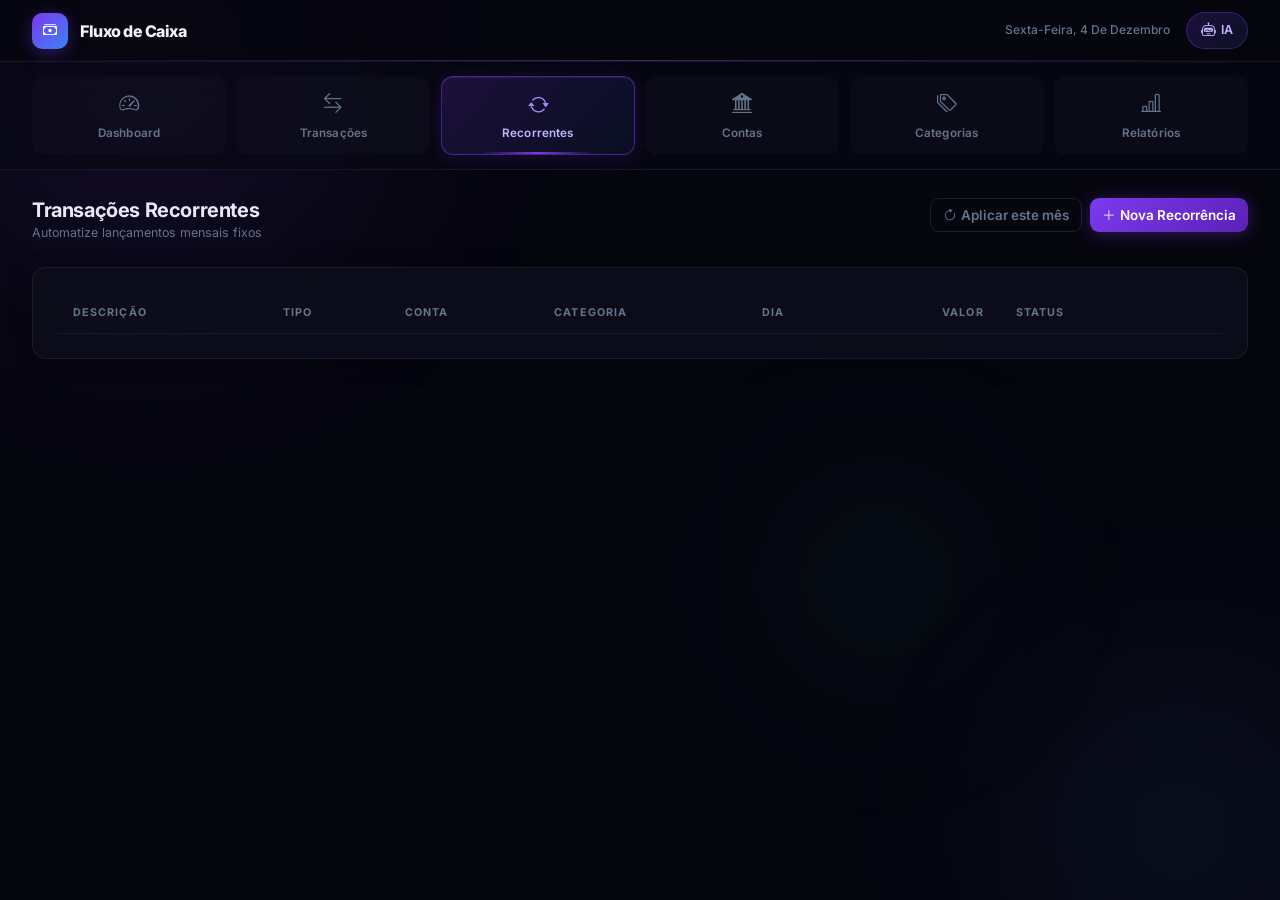
<file: recurring.html>
<!DOCTYPE html>
<html lang="pt-BR">
<head>
  <meta charset="UTF-8">
  <meta name="viewport" content="width=device-width, initial-scale=1.0">
  <title>Recorrentes — Fluxo de Caixa</title>
  <link href="https://cdn.jsdelivr.net/npm/bootstrap@5.3.3/dist/css/bootstrap.min.css" rel="stylesheet">
  <link href="https://cdn.jsdelivr.net/npm/bootstrap-icons@1.11.3/font/bootstrap-icons.css" rel="stylesheet">
  <link href="https://fonts.googleapis.com/css2?family=Inter:wght@400;500;600;700;800&display=swap" rel="stylesheet">
  <link href="/static/css/style.css" rel="stylesheet">
</head>
<body>

<div class="bg-mesh" aria-hidden="true">
  <div class="orb orb-1"></div>
  <div class="orb orb-2"></div>
  <div class="orb orb-3"></div>
</div>

<header class="app-header">
  <a href="/index.html" class="header-brand">
    <div class="brand-icon"><i class="bi bi-cash-stack"></i></div>
    <span>Fluxo de Caixa</span>
  </a>
  <div class="header-right">
    <span id="headerDate" class="header-date"></span>
    <button class="ai-btn" onclick="toggleChat()" title="Assistente IA">
      <i class="bi bi-robot"></i><span>IA</span>
    </button>
  </div>
</header>

<nav class="nav-strip">
  <a href="/index.html" class="nav-card"><i class="bi bi-speedometer2"></i><span>Dashboard</span></a>
  <a href="/transactions.html" class="nav-card"><i class="bi bi-arrow-left-right"></i><span>Transações</span></a>
  <a href="/recurring.html" class="nav-card"><i class="bi bi-arrow-repeat"></i><span>Recorrentes</span></a>
  <a href="/accounts.html" class="nav-card"><i class="bi bi-bank2"></i><span>Contas</span></a>
  <a href="/categories.html" class="nav-card"><i class="bi bi-tags"></i><span>Categorias</span></a>
  <a href="/reports.html" class="nav-card"><i class="bi bi-bar-chart-line"></i><span>Relatórios</span></a>
</nav>

<main class="page-content">

<div class="section-header mb-4">
  <div>
    <h5 class="mb-0 fw-bold" style="letter-spacing:-.02em">Transações Recorrentes</h5>
    <div class="text-muted" style="font-size:.78rem;margin-top:2px">Automatize lançamentos mensais fixos</div>
  </div>
  <div class="d-flex gap-2">
    <button class="btn btn-outline-secondary" onclick="applyRecurring()">
      <i class="bi bi-arrow-clockwise me-1"></i>Aplicar este mês
    </button>
    <button class="btn btn-primary" data-bs-toggle="modal" data-bs-target="#modalRec">
      <i class="bi bi-plus-lg me-1"></i>Nova Recorrência
    </button>
  </div>
</div>

<div class="card p-4">
  <div class="table-responsive">
    <table class="table table-hover align-middle">
      <thead><tr>
        <th>Descrição</th><th>Tipo</th><th>Conta</th><th>Categoria</th><th>Dia</th><th class="text-end">Valor</th><th>Status</th><th></th>
      </tr></thead>
      <tbody id="recBody"></tbody>
    </table>
  </div>
</div>

<div class="modal fade" id="modalRec" tabindex="-1">
  <div class="modal-dialog modal-dialog-centered modal-dialog-scrollable">
    <div class="modal-content">
      <div class="modal-header">
        <h5 class="modal-title">Nova Recorrência</h5>
        <button type="button" class="btn-close" data-bs-dismiss="modal"></button>
      </div>
      <div class="modal-body">
        <form id="formRec">
          <div class="mb-3">
            <label class="form-label">Tipo *</label>
            <select name="type" class="form-select" required>
              <option value="income">Receita</option>
              <option value="expense">Despesa</option>
            </select>
          </div>
          <div class="mb-3">
            <label class="form-label">Conta *</label>
            <select name="account_id" id="recAccount" class="form-select" required></select>
          </div>
          <div class="mb-3">
            <label class="form-label">Categoria</label>
            <select name="category_id" id="recCategory" class="form-select">
              <option value="">Sem categoria</option>
            </select>
          </div>
          <div class="mb-3">
            <label class="form-label">Descrição *</label>
            <input type="text" name="description" class="form-control" required maxlength="255" placeholder="Ex: Aluguel, Netflix...">
          </div>
          <div class="row">
            <div class="col-6 mb-3">
              <label class="form-label">Valor (R$) *</label>
              <input type="number" name="amount" class="form-control" step="0.01" min="0.01" required>
            </div>
            <div class="col-6 mb-3">
              <label class="form-label">Dia do mês *</label>
              <input type="number" name="day_of_month" class="form-control" min="1" max="31" required placeholder="1–31">
            </div>
          </div>
        </form>
      </div>
      <div class="modal-footer">
        <button type="button" class="btn btn-secondary" data-bs-dismiss="modal">Cancelar</button>
        <button type="button" class="btn btn-primary" onclick="saveRec()">Salvar</button>
      </div>
    </div>
  </div>
</div>

</main>

<div class="chat-panel" id="chatPanel">
  <div class="chat-header">
    <div class="ai-avatar"><i class="bi bi-robot"></i></div>
    <div class="chat-header-info">
      <strong>Assistente Financeiro</strong>
      <small><span class="online-dot"></span>Groq AI · Dados em tempo real</small>
    </div>
    <button onclick="toggleChat()" style="background:none;border:none;color:var(--text-muted);font-size:.9rem;cursor:pointer;padding:.25rem .4rem;line-height:1;border-radius:6px;transition:color .15s" onmouseenter="this.style.color='var(--text)'" onmouseleave="this.style.color='var(--text-muted)'">
      <i class="bi bi-x-lg"></i>
    </button>
  </div>
  <div class="chat-messages" id="chatMessages">
    <div class="msg bot">
      <div class="msg-bubble">Olá! Sou seu assistente financeiro com acesso aos seus dados reais. Como posso ajudar? 💡</div>
    </div>
  </div>
  <div class="chat-input-row">
    <textarea class="chat-input" id="chatInput" rows="1" placeholder="Pergunte sobre suas finanças..." onkeydown="handleChatKey(event)"></textarea>
    <button class="chat-send" id="chatSend" onclick="sendChatMessage()"><i class="bi bi-send-fill"></i></button>
  </div>
</div>

<script src="https://cdn.jsdelivr.net/npm/bootstrap@5.3.3/dist/js/bootstrap.bundle.min.js"></script>
<script src="/config.js"></script>
<script src="/app.js"></script>
<script>
const fmt = v => "R$ " + v.toLocaleString("pt-BR", {minimumFractionDigits:2});

async function loadOptions() {
  const [accounts, categories] = await Promise.all([
    fetch(api("/api/accounts/")).then(r=>r.json()),
    fetch(api("/api/categories/")).then(r=>r.json()),
  ]);
  accounts.forEach(a   => document.getElementById("recAccount").appendChild(new Option(a.name, a.id)));
  categories.forEach(c => document.getElementById("recCategory").appendChild(new Option(c.name, c.id)));
}

async function loadRecurring() {
  const recs = await fetch(api("/api/recurring/")).then(r=>r.json());
  const tbody = document.getElementById("recBody");
  tbody.innerHTML = recs.length ? recs.map(r => `
    <tr>
      <td style="font-size:.875rem">${r.description}</td>
      <td>
        <span class="badge rounded-pill ${r.type==='income'?'badge-income':'badge-expense'}" style="font-size:.7rem;padding:.35em .7em">
          ${r.type==='income'?'Receita':'Despesa'}
        </span>
      </td>
      <td class="text-muted" style="font-size:.8rem">${r.account_name}</td>
      <td style="font-size:.8rem">${r.category_name || '<span class="text-muted">—</span>'}</td>
      <td class="text-muted" style="font-size:.8rem">Dia ${r.day_of_month}</td>
      <td class="text-end fw-semibold ${r.type==='income'?'amount-income':'amount-expense'}" style="white-space:nowrap">${fmt(r.amount)}</td>
      <td>
        <span class="badge rounded-pill ${r.active?'badge-active':'badge-inactive'}" style="font-size:.7rem;padding:.35em .7em">
          ${r.active?'Ativo':'Inativo'}
        </span>
      </td>
      <td>
        <div class="d-flex gap-1">
          <button class="btn btn-sm btn-outline-secondary p-1" style="width:28px;height:28px;line-height:1" title="${r.active?'Pausar':'Ativar'}" onclick="toggleRec(${r.id})">
            <i class="bi ${r.active?'bi-pause-fill':'bi-play-fill'}" style="font-size:.75rem"></i>
          </button>
          <button class="btn btn-sm btn-outline-danger p-1" style="width:28px;height:28px;line-height:1" onclick="deleteRec(${r.id})">
            <i class="bi bi-trash" style="font-size:.75rem"></i>
          </button>
        </div>
      </td>
    </tr>`).join("")
    : `<tr><td colspan="8">
        <div class="text-center py-5">
          <i class="bi bi-arrow-repeat" style="font-size:2.4rem;color:var(--text-muted);opacity:.35;display:block;margin-bottom:.7rem"></i>
          <div style="font-size:.875rem;color:var(--text-muted)">Nenhuma recorrência cadastrada</div>
          <div style="font-size:.76rem;color:var(--text-muted);opacity:.7;margin-top:.2rem">Adicione lançamentos fixos mensais para automatizar seu controle</div>
        </div>
      </td></tr>`;
  staggerRows(tbody);
}

async function saveRec() {
  const form = document.getElementById("formRec");
  const data = Object.fromEntries(new FormData(form));
  if(!data.category_id) delete data.category_id;
  data.amount = parseFloat(data.amount);
  data.day_of_month = parseInt(data.day_of_month);
  const res = await fetch(api("/api/recurring/"), {
    method:"POST", headers:{"Content-Type":"application/json"}, body:JSON.stringify(data)
  });
  if(res.ok) {
    bootstrap.Modal.getInstance(document.getElementById("modalRec")).hide();
    document.getElementById("formRec").reset();
    showToast("Recorrência criada!", "success");
    loadRecurring();
  } else {
    const err = await res.json();
    showToast("Erro: " + (err.detail || JSON.stringify(err)), "error");
  }
}

async function toggleRec(id) {
  await fetch(api(`/api/recurring/${id}/toggle`), {method:"PATCH"});
  loadRecurring();
}

async function deleteRec(id) {
  if(!await showConfirm("Excluir esta recorrência?", "Excluir")) return;
  await fetch(api(`/api/recurring/${id}`), {method:"DELETE"});
  showToast("Recorrência excluída", "success");
  loadRecurring();
}

async function applyRecurring() {
  const today = new Date();
  const res  = await fetch(api(`/api/recurring/apply?year=${today.getFullYear()}&month=${today.getMonth()+1}`), {method:"POST"});
  const data = await res.json();
  showToast(data.created + " transação(ões) gerada(s) com sucesso!", data.created > 0 ? "success" : "info");
  loadRecurring();
}

loadOptions().then(loadRecurring);
</script>
</body>
</html>
</file>
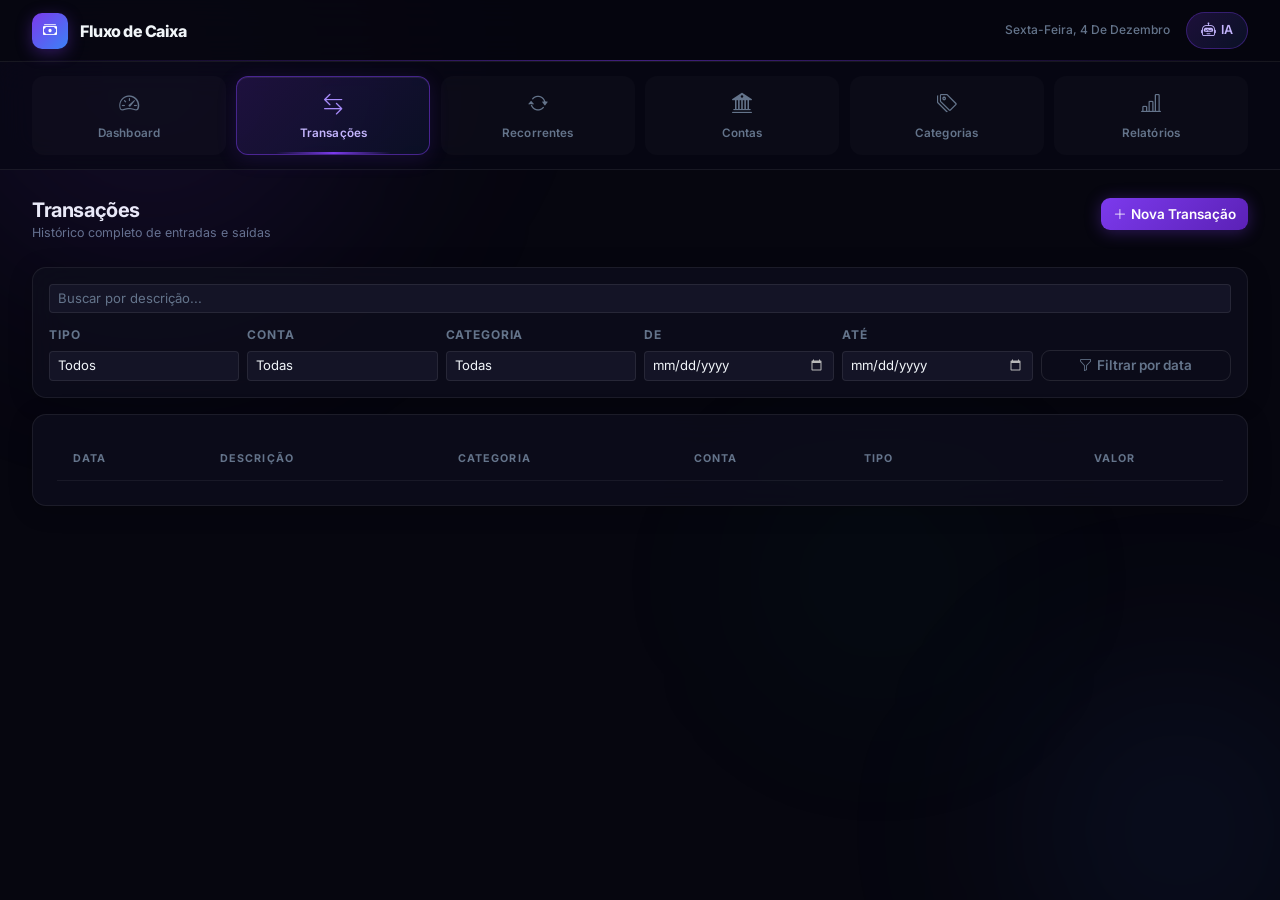
<file: transactions.html>
<!DOCTYPE html>
<html lang="pt-BR">
<head>
  <meta charset="UTF-8">
  <meta name="viewport" content="width=device-width, initial-scale=1.0">
  <title>Transações — Fluxo de Caixa</title>
  <link href="https://cdn.jsdelivr.net/npm/bootstrap@5.3.3/dist/css/bootstrap.min.css" rel="stylesheet">
  <link href="https://cdn.jsdelivr.net/npm/bootstrap-icons@1.11.3/font/bootstrap-icons.css" rel="stylesheet">
  <link href="https://fonts.googleapis.com/css2?family=Inter:wght@400;500;600;700;800&display=swap" rel="stylesheet">
  <link href="/static/css/style.css" rel="stylesheet">
</head>
<body>

<div class="bg-mesh" aria-hidden="true">
  <div class="orb orb-1"></div>
  <div class="orb orb-2"></div>
  <div class="orb orb-3"></div>
</div>

<header class="app-header">
  <a href="/index.html" class="header-brand">
    <div class="brand-icon"><i class="bi bi-cash-stack"></i></div>
    <span>Fluxo de Caixa</span>
  </a>
  <div class="header-right">
    <span id="headerDate" class="header-date"></span>
    <button class="ai-btn" onclick="toggleChat()" title="Assistente IA">
      <i class="bi bi-robot"></i><span>IA</span>
    </button>
  </div>
</header>

<nav class="nav-strip">
  <a href="/index.html" class="nav-card"><i class="bi bi-speedometer2"></i><span>Dashboard</span></a>
  <a href="/transactions.html" class="nav-card"><i class="bi bi-arrow-left-right"></i><span>Transações</span></a>
  <a href="/recurring.html" class="nav-card"><i class="bi bi-arrow-repeat"></i><span>Recorrentes</span></a>
  <a href="/accounts.html" class="nav-card"><i class="bi bi-bank2"></i><span>Contas</span></a>
  <a href="/categories.html" class="nav-card"><i class="bi bi-tags"></i><span>Categorias</span></a>
  <a href="/reports.html" class="nav-card"><i class="bi bi-bar-chart-line"></i><span>Relatórios</span></a>
</nav>

<main class="page-content">

<div class="section-header mb-4">
  <div>
    <h5 class="mb-0 fw-bold" style="letter-spacing:-.02em">Transações</h5>
    <div class="text-muted" style="font-size:.78rem;margin-top:2px">Histórico completo de entradas e saídas</div>
  </div>
  <button class="btn btn-primary" onclick="openNewTx()">
    <i class="bi bi-plus-lg me-1"></i>Nova Transação
  </button>
</div>

<div class="card p-3 mb-3">
  <div class="row g-2 mb-2">
    <div class="col-12">
      <input type="text" id="fSearch" class="form-control form-control-sm"
        placeholder="Buscar por descrição..." oninput="applyFilters()">
    </div>
  </div>
  <div class="row g-2 align-items-end">
    <div class="col-md-2">
      <label class="form-label">Tipo</label>
      <select id="fType" class="form-select form-select-sm" onchange="applyFilters()">
        <option value="">Todos</option>
        <option value="income">Receita</option>
        <option value="expense">Despesa</option>
      </select>
    </div>
    <div class="col-md-2">
      <label class="form-label">Conta</label>
      <select id="fAccount" class="form-select form-select-sm" onchange="applyFilters()">
        <option value="">Todas</option>
      </select>
    </div>
    <div class="col-md-2">
      <label class="form-label">Categoria</label>
      <select id="fCategory" class="form-select form-select-sm" onchange="applyFilters()">
        <option value="">Todas</option>
      </select>
    </div>
    <div class="col-md-2">
      <label class="form-label">De</label>
      <input type="date" id="fStart" class="form-control form-control-sm">
    </div>
    <div class="col-md-2">
      <label class="form-label">Até</label>
      <input type="date" id="fEnd" class="form-control form-control-sm">
    </div>
    <div class="col-md-2">
      <button class="btn btn-outline-secondary btn-sm w-100" onclick="loadTransactions()">
        <i class="bi bi-funnel me-1"></i>Filtrar por data
      </button>
    </div>
  </div>
</div>

<div class="card p-4">
  <div id="txSummary" style="display:none;border-bottom:1px solid var(--border);margin-bottom:1rem;padding-bottom:.85rem">
    <div class="d-flex flex-wrap gap-3" style="font-size:.82rem">
      <span id="txCount" class="text-muted"></span>
      <span class="ms-auto">Receitas: <strong class="amount-income" id="txTotalIncome"></strong></span>
      <span>Despesas: <strong class="amount-expense" id="txTotalExpense"></strong></span>
      <span>Saldo: <strong id="txBalance"></strong></span>
    </div>
  </div>
  <div class="table-responsive">
    <table class="table table-hover align-middle">
      <thead><tr>
        <th>Data</th><th>Descrição</th><th>Categoria</th><th>Conta</th><th>Tipo</th><th class="text-end">Valor</th><th></th>
      </tr></thead>
      <tbody id="txBody"></tbody>
    </table>
  </div>
  <div id="txPagination" style="display:none;border-top:1px solid var(--border);padding-top:.85rem;margin-top:.25rem">
    <div class="d-flex align-items-center justify-content-between" style="font-size:.82rem">
      <span id="pageInfo" class="text-muted"></span>
      <div class="d-flex gap-1">
        <button class="btn btn-sm btn-outline-secondary" id="btnPrev" onclick="changePage(-1)">
          <i class="bi bi-chevron-left"></i> Anterior
        </button>
        <button class="btn btn-sm btn-outline-secondary" id="btnNext" onclick="changePage(1)">
          Próximo <i class="bi bi-chevron-right"></i>
        </button>
      </div>
    </div>
  </div>
</div>

<div class="modal fade" id="modalTx" tabindex="-1">
  <div class="modal-dialog modal-dialog-centered modal-dialog-scrollable">
    <div class="modal-content">
      <div class="modal-header">
        <h5 class="modal-title" id="modalTxTitle">Nova Transação</h5>
        <button type="button" class="btn-close" data-bs-dismiss="modal"></button>
      </div>
      <div class="modal-body">
        <form id="formTx">
          <input type="hidden" id="editingTxId">
          <div class="mb-3">
            <label class="form-label">Tipo *</label>
            <select name="type" class="form-select" required>
              <option value="income">Receita</option>
              <option value="expense">Despesa</option>
            </select>
          </div>
          <div class="mb-3">
            <label class="form-label">Conta *</label>
            <select name="account_id" id="modalAccount" class="form-select" required></select>
          </div>
          <div class="mb-3">
            <label class="form-label">Categoria</label>
            <select name="category_id" id="modalCategory" class="form-select">
              <option value="">Sem categoria</option>
            </select>
          </div>
          <div class="mb-3">
            <label class="form-label">Descrição *</label>
            <input type="text" name="description" class="form-control" required maxlength="255" placeholder="Ex: Mercado, Salário...">
          </div>
          <div class="row">
            <div class="col-6 mb-3">
              <label class="form-label">Valor (R$) *</label>
              <input type="number" name="amount" class="form-control" step="0.01" min="0.01" required placeholder="0,00">
            </div>
            <div class="col-6 mb-3">
              <label class="form-label">Data *</label>
              <input type="date" name="date" class="form-control" required>
            </div>
          </div>
        </form>
      </div>
      <div class="modal-footer">
        <button type="button" class="btn btn-secondary" data-bs-dismiss="modal">Cancelar</button>
        <button type="button" class="btn btn-primary" onclick="saveTx()">Salvar</button>
      </div>
    </div>
  </div>
</div>

</main>

<div class="chat-panel" id="chatPanel">
  <div class="chat-header">
    <div class="ai-avatar"><i class="bi bi-robot"></i></div>
    <div class="chat-header-info">
      <strong>Assistente Financeiro</strong>
      <small><span class="online-dot"></span>Groq AI · Dados em tempo real</small>
    </div>
    <button onclick="toggleChat()" style="background:none;border:none;color:var(--text-muted);font-size:.9rem;cursor:pointer;padding:.25rem .4rem;line-height:1;border-radius:6px;transition:color .15s" onmouseenter="this.style.color='var(--text)'" onmouseleave="this.style.color='var(--text-muted)'">
      <i class="bi bi-x-lg"></i>
    </button>
  </div>
  <div class="chat-messages" id="chatMessages">
    <div class="msg bot">
      <div class="msg-bubble">Olá! Sou seu assistente financeiro com acesso aos seus dados reais. Como posso ajudar? 💡</div>
    </div>
  </div>
  <div class="chat-input-row">
    <textarea class="chat-input" id="chatInput" rows="1" placeholder="Pergunte sobre suas finanças..." onkeydown="handleChatKey(event)"></textarea>
    <button class="chat-send" id="chatSend" onclick="sendChatMessage()"><i class="bi bi-send-fill"></i></button>
  </div>
</div>

<script src="https://cdn.jsdelivr.net/npm/bootstrap@5.3.3/dist/js/bootstrap.bundle.min.js"></script>
<script src="/config.js"></script>
<script src="/app.js"></script>
<script>
const fmt = v => "R$ " + v.toLocaleString("pt-BR", {minimumFractionDigits:2});
let allTxs      = [];
let filteredTxs = [];
let currentPage = 1;
const PAGE_SIZE = 50;

async function loadOptions() {
  const [accounts, categories] = await Promise.all([
    fetch(api("/api/accounts/")).then(r=>r.json()),
    fetch(api("/api/categories/")).then(r=>r.json()),
  ]);
  ["fAccount","modalAccount"].forEach(id => {
    const el = document.getElementById(id);
    if(!el) return;
    accounts.forEach(a => { if(!el.querySelector(`option[value='${a.id}']`)) el.appendChild(new Option(a.name, a.id)); });
  });
  ["fCategory","modalCategory"].forEach(id => {
    const el = document.getElementById(id);
    if(!el) return;
    categories.forEach(c => { if(!el.querySelector(`option[value='${c.id}']`)) el.appendChild(new Option(c.name, c.id)); });
  });
}

function showSkeleton() {
  document.getElementById("txSummary").style.display = "none";
  document.getElementById("txPagination").style.display = "none";
  document.getElementById("txBody").innerHTML = Array(6).fill(0).map((_, i) => `
    <tr style="opacity:${1 - i*0.13}">
      <td><div class="skeleton" style="height:12px;border-radius:4px;width:68px"></div></td>
      <td><div class="skeleton" style="height:12px;border-radius:4px"></div></td>
      <td><div class="skeleton" style="height:12px;border-radius:4px;width:82px"></div></td>
      <td><div class="skeleton" style="height:12px;border-radius:4px;width:88px"></div></td>
      <td><div class="skeleton" style="height:18px;border-radius:20px;width:58px"></div></td>
      <td class="text-end"><div class="skeleton" style="height:12px;border-radius:4px;width:76px;margin-left:auto"></div></td>
      <td><div class="skeleton" style="height:28px;width:60px;border-radius:6px"></div></td>
    </tr>`).join("");
}

async function loadTransactions() {
  showSkeleton();
  const p = new URLSearchParams();
  const start = document.getElementById("fStart").value;
  const end   = document.getElementById("fEnd").value;
  if(start) p.set("start_date", start);
  if(end)   p.set("end_date", end);
  allTxs = await fetch(api(`/api/transactions/?${p}`)).then(r=>r.json());
  currentPage = 1;
  applyFilters();
}

function applyFilters() {
  const search   = document.getElementById("fSearch").value.toLowerCase().trim();
  const type     = document.getElementById("fType").value;
  const account  = document.getElementById("fAccount").value;
  const category = document.getElementById("fCategory").value;

  filteredTxs = allTxs.filter(tx => {
    if(search   && !tx.description.toLowerCase().includes(search)) return false;
    if(type     && tx.type !== type) return false;
    if(account  && String(tx.account_id) !== account) return false;
    if(category && String(tx.category_id) !== category) return false;
    return true;
  });
  currentPage = 1;
  renderTable();
}

function renderTable() {
  const tbody     = document.getElementById("txBody");
  const total     = filteredTxs.length;
  const start     = (currentPage - 1) * PAGE_SIZE;
  const page      = filteredTxs.slice(start, start + PAGE_SIZE);
  const totalPages = Math.max(1, Math.ceil(total / PAGE_SIZE));

  const income  = filteredTxs.filter(t=>t.type==='income').reduce((s,t)=>s+t.amount, 0);
  const expense = filteredTxs.filter(t=>t.type==='expense').reduce((s,t)=>s+t.amount, 0);
  const balance = income - expense;

  const summaryEl = document.getElementById("txSummary");
  if(total > 0) {
    document.getElementById("txCount").textContent = total + " transação(ões)";
    document.getElementById("txTotalIncome").textContent  = fmt(income);
    document.getElementById("txTotalExpense").textContent = fmt(expense);
    const balEl = document.getElementById("txBalance");
    balEl.textContent = fmt(Math.abs(balance));
    balEl.className = balance >= 0 ? "amount-income" : "amount-expense";
    summaryEl.style.display = "block";
  } else {
    summaryEl.style.display = "none";
  }

  tbody.innerHTML = page.length ? page.map(tx => `
    <tr>
      <td class="text-muted" style="font-size:.78rem;white-space:nowrap">${tx.date}</td>
      <td style="font-size:.875rem">${tx.description}</td>
      <td style="font-size:.8rem">
        ${tx.category_name
          ? `<span class="category-dot" style="background:${tx.category_color}"></span>${tx.category_name}`
          : '<span class="text-muted">—</span>'}
      </td>
      <td class="text-muted" style="font-size:.8rem">${tx.account_name}</td>
      <td>
        <span class="badge rounded-pill ${tx.type==='income'?'badge-income':'badge-expense'}" style="font-size:.7rem;padding:.35em .7em">
          ${tx.type==='income'?'Receita':'Despesa'}
        </span>
      </td>
      <td class="text-end fw-semibold ${tx.type==='income'?'amount-income':'amount-expense'}" style="white-space:nowrap">
        ${tx.type==='income'?'+':'−'} ${fmt(tx.amount)}
      </td>
      <td>
        <div class="d-flex gap-1">
          <button class="btn btn-sm btn-outline-secondary p-1" style="width:28px;height:28px;line-height:1" title="Editar" onclick="openEditTx(${tx.id})">
            <i class="bi bi-pencil" style="font-size:.72rem"></i>
          </button>
          <button class="btn btn-sm btn-outline-danger p-1" style="width:28px;height:28px;line-height:1" onclick="deleteTx(${tx.id})">
            <i class="bi bi-trash" style="font-size:.72rem"></i>
          </button>
        </div>
      </td>
    </tr>`).join("")
    : `<tr><td colspan="7">
        <div class="text-center py-5">
          <i class="bi bi-inbox" style="font-size:2.4rem;color:var(--text-muted);opacity:.35;display:block;margin-bottom:.7rem"></i>
          <div style="font-size:.875rem;color:var(--text-muted)">Nenhuma transação encontrada</div>
          <div style="font-size:.76rem;color:var(--text-muted);opacity:.7;margin-top:.2rem">Tente ajustar os filtros ou adicione uma nova transação</div>
        </div>
      </td></tr>`;

  staggerRows(tbody);

  const pagEl = document.getElementById("txPagination");
  if(total > PAGE_SIZE) {
    pagEl.style.display = "block";
    document.getElementById("pageInfo").textContent = "Página " + currentPage + " de " + totalPages + " (" + total + " itens)";
    document.getElementById("btnPrev").disabled = currentPage <= 1;
    document.getElementById("btnNext").disabled = currentPage >= totalPages;
  } else {
    pagEl.style.display = "none";
  }
}

function changePage(delta) {
  const totalPages = Math.ceil(filteredTxs.length / PAGE_SIZE);
  currentPage = Math.max(1, Math.min(currentPage + delta, totalPages));
  renderTable();
  window.scrollTo({top: 0, behavior: 'smooth'});
}

function openNewTx() {
  document.getElementById("editingTxId").value = "";
  document.getElementById("modalTxTitle").textContent = "Nova Transação";
  document.getElementById("formTx").reset();
  document.querySelector("#formTx [name='date']").value = new Date().toISOString().split("T")[0];
  new bootstrap.Modal(document.getElementById("modalTx")).show();
}

function openEditTx(id) {
  const tx = allTxs.find(t => t.id === id);
  if(!tx) return;
  document.getElementById("editingTxId").value = id;
  document.getElementById("modalTxTitle").textContent = "Editar Transação";
  const form = document.getElementById("formTx");
  form.querySelector("[name='type']").value        = tx.type;
  form.querySelector("[name='account_id']").value  = tx.account_id;
  form.querySelector("[name='category_id']").value = tx.category_id || "";
  form.querySelector("[name='description']").value = tx.description;
  form.querySelector("[name='amount']").value      = tx.amount;
  form.querySelector("[name='date']").value        = tx.date;
  new bootstrap.Modal(document.getElementById("modalTx")).show();
}

async function saveTx() {
  const form   = document.getElementById("formTx");
  const editId = document.getElementById("editingTxId").value;
  const data   = Object.fromEntries(new FormData(form));
  if(!data.category_id) delete data.category_id;
  data.amount = parseFloat(data.amount);

  const res = await fetch(
    editId ? api(`/api/transactions/${editId}`) : api("/api/transactions/"),
    { method: editId ? "PUT" : "POST", headers:{"Content-Type":"application/json"}, body:JSON.stringify(data) }
  );
  if(res.ok) {
    bootstrap.Modal.getInstance(document.getElementById("modalTx")).hide();
    showToast(editId ? "Transação atualizada!" : "Transação criada com sucesso!", "success");
    loadTransactions();
  } else {
    const err = await res.json();
    showToast("Erro: " + (err.detail || JSON.stringify(err)), "error");
  }
}

async function deleteTx(id) {
  if(!await showConfirm("Esta ação não pode ser desfeita. Deseja remover a transação?", "Remover")) return;
  const res = await fetch(api(`/api/transactions/${id}`), {method:"DELETE"});
  if(res.ok || res.status === 204) {
    showToast("Transação removida", "success");
    loadTransactions();
  } else {
    showToast("Erro ao remover transação", "error");
  }
}

loadOptions().then(loadTransactions);
</script>
</body>
</html>
</file>
<file: static/css/style.css>
/* ════════════════════════════════════════
   DESIGN TOKENS
════════════════════════════════════════ */
:root {
  --bg:            #06060f;
  --surface:       rgba(14,14,28,.85);
  --surface-solid: #0e0e1c;
  --surface-2:     rgba(22,22,40,.9);
  --surface-3:     #1e1e35;
  --border:        rgba(255,255,255,.07);
  --border-2:      rgba(255,255,255,.12);
  --accent:        #7c3aed;
  --accent-2:      #3b82f6;
  --accent-glow:   rgba(124,58,237,.35);
  --income:        #10b981;
  --income-dim:    rgba(16,185,129,.12);
  --income-glow:   rgba(16,185,129,.28);
  --expense:       #f43f5e;
  --expense-dim:   rgba(244,63,94,.12);
  --expense-glow:  rgba(244,63,94,.22);
  --text:          #f1f5f9;
  --text-2:        #cbd5e1;
  --text-muted:    #64748b;
  --sidebar-w:     0px; /* removed - now using top nav */
  --ease:          cubic-bezier(.4,0,.2,1);
  --ease-spring:   cubic-bezier(.34,1.56,.64,1);
}

/* ════════════════════════════════════════
   BASE
════════════════════════════════════════ */
*, *::before, *::after { box-sizing: border-box; margin: 0; padding: 0; }

html { scroll-behavior: smooth; }

body {
  background: var(--bg);
  color: var(--text);
  font-family: 'Inter', system-ui, -apple-system, sans-serif;
  min-height: 100vh;
  -webkit-font-smoothing: antialiased;
  overflow-x: hidden;
}

/* ════════════════════════════════════════
   BACKGROUND ORBS
════════════════════════════════════════ */
.bg-mesh {
  position: fixed;
  inset: 0;
  z-index: 0;
  pointer-events: none;
  overflow: hidden;
}

.orb {
  position: absolute;
  border-radius: 50%;
  filter: blur(90px);
  will-change: transform;
}

.orb-1 {
  width: 700px; height: 700px;
  background: radial-gradient(circle, rgba(124,58,237,.15) 0%, transparent 65%);
  top: -280px; left: -200px;
  animation: drift1 22s ease-in-out infinite;
}

.orb-2 {
  width: 500px; height: 500px;
  background: radial-gradient(circle, rgba(59,130,246,.1) 0%, transparent 65%);
  bottom: -180px; right: -150px;
  animation: drift2 28s ease-in-out infinite;
}

.orb-3 {
  width: 350px; height: 350px;
  background: radial-gradient(circle, rgba(16,185,129,.07) 0%, transparent 65%);
  top: 45%; left: 55%;
  animation: drift3 35s ease-in-out infinite;
}

@keyframes drift1 {
  0%,100% { transform: translate(0,0); }
  33%     { transform: translate(70px, 50px); }
  66%     { transform: translate(-40px, 80px); }
}
@keyframes drift2 {
  0%,100% { transform: translate(0,0); }
  40%     { transform: translate(-60px,-40px); }
  70%     { transform: translate(40px,-80px); }
}
@keyframes drift3 {
  0%,100% { transform: translate(-50%,-50%) scale(1); }
  50%     { transform: translate(-50%,-50%) scale(1.4); }
}

/* ════════════════════════════════════════
   APP HEADER
════════════════════════════════════════ */
.app-header {
  position: sticky;
  top: 0; z-index: 100;
  background: rgba(6,6,15,.88);
  backdrop-filter: blur(20px);
  -webkit-backdrop-filter: blur(20px);
  border-bottom: 1px solid var(--border);
  padding: 0 2rem;
  height: 62px;
  display: flex;
  align-items: center;
  justify-content: space-between;
  position: sticky;
}

.app-header::after {
  content: '';
  position: absolute;
  bottom: 0; left: 0; right: 0; height: 1px;
  background: linear-gradient(90deg, transparent, rgba(124,58,237,.5), transparent);
  pointer-events: none;
}

.header-brand {
  display: flex;
  align-items: center;
  gap: .75rem;
  font-size: 1rem;
  font-weight: 800;
  color: var(--text);
  text-decoration: none;
  letter-spacing: -.03em;
  transition: opacity .15s;
}

.header-brand:hover { color: var(--text); opacity: .9; }

.brand-icon {
  width: 36px; height: 36px;
  background: linear-gradient(135deg, var(--accent), var(--accent-2));
  border-radius: 10px;
  display: flex; align-items: center; justify-content: center;
  font-size: .9rem; color: #fff; flex-shrink: 0;
  box-shadow: 0 4px 16px var(--accent-glow);
  transition: transform .2s var(--ease-spring);
}

.header-brand:hover .brand-icon { transform: rotate(-8deg) scale(1.05); }

.header-right {
  display: flex;
  align-items: center;
  gap: 1rem;
}

.header-date {
  font-size: .75rem;
  color: var(--text-muted);
  font-weight: 500;
  text-transform: capitalize;
}

.ai-btn {
  display: flex;
  align-items: center;
  gap: .4rem;
  padding: .4rem .85rem;
  background: linear-gradient(135deg, rgba(124,58,237,.2), rgba(59,130,246,.1));
  border: 1px solid rgba(124,58,237,.35);
  border-radius: 20px;
  color: #c4b5fd;
  font-size: .78rem;
  font-weight: 600;
  cursor: pointer;
  transition: all .2s var(--ease);
  font-family: inherit;
}

.ai-btn:hover {
  background: linear-gradient(135deg, rgba(124,58,237,.35), rgba(59,130,246,.2));
  border-color: rgba(124,58,237,.6);
  box-shadow: 0 0 20px var(--accent-glow);
  transform: translateY(-1px);
}

.ai-btn i { font-size: .9rem; }

/* ════════════════════════════════════════
   NAVIGATION STRIP
════════════════════════════════════════ */
.nav-strip {
  display: grid;
  grid-template-columns: repeat(6, 1fr);
  gap: .65rem;
  padding: .9rem 2rem;
  background: rgba(8,8,20,.7);
  backdrop-filter: blur(16px);
  -webkit-backdrop-filter: blur(16px);
  border-bottom: 1px solid var(--border);
  position: sticky;
  top: 62px;
  z-index: 90;
}

.nav-card {
  display: flex;
  flex-direction: column;
  align-items: center;
  justify-content: center;
  gap: .4rem;
  padding: .7rem .5rem;
  border-radius: 12px;
  text-decoration: none;
  color: var(--text-muted);
  border: 1px solid transparent;
  background: rgba(255,255,255,.02);
  transition: all .22s var(--ease);
  cursor: pointer;
  position: relative;
  overflow: hidden;
}

.nav-card::before {
  content: '';
  position: absolute;
  inset: 0;
  background: linear-gradient(135deg, rgba(124,58,237,.15), rgba(59,130,246,.07));
  opacity: 0;
  transition: opacity .22s;
  border-radius: inherit;
}

.nav-card i {
  font-size: 1.25rem;
  transition: transform .22s var(--ease-spring), color .22s;
  position: relative;
}

.nav-card span {
  font-size: .73rem;
  font-weight: 600;
  letter-spacing: .01em;
  position: relative;
  transition: color .22s;
}

.nav-card:hover {
  border-color: rgba(124,58,237,.3);
  color: var(--text-2);
  transform: translateY(-2px);
  box-shadow: 0 6px 24px rgba(0,0,0,.2);
}

.nav-card:hover::before { opacity: 1; }
.nav-card:hover i { transform: translateY(-2px) scale(1.15); color: #c4b5fd; }
.nav-card:hover span { color: var(--text-2); }

.nav-card.active {
  border-color: rgba(124,58,237,.5);
  color: #e9d5ff;
  background: linear-gradient(135deg, rgba(124,58,237,.18), rgba(59,130,246,.08));
  box-shadow: 0 4px 20px rgba(124,58,237,.15), inset 0 1px 0 rgba(255,255,255,.08);
}

.nav-card.active::before { opacity: 0; }
.nav-card.active i { color: #a78bfa; transform: scale(1.05); }
.nav-card.active span { color: #c4b5fd; }

.nav-card.active::after {
  content: '';
  position: absolute;
  bottom: 0; left: 20%; right: 20%;
  height: 2px;
  background: linear-gradient(90deg, transparent, var(--accent), transparent);
  border-radius: 2px;
}

/* ════════════════════════════════════════
   LAYOUT
════════════════════════════════════════ */
.page-content {
  padding: 1.75rem 2rem;
  max-width: 1400px;
  margin: 0 auto;
  width: 100%;
}

/* ════════════════════════════════════════
   ANIMATION SYSTEM
════════════════════════════════════════ */
@keyframes fadeUp {
  from { opacity: 0; transform: translateY(18px); }
  to   { opacity: 1; transform: translateY(0); }
}

@keyframes fadeIn {
  from { opacity: 0; }
  to   { opacity: 1; }
}

@keyframes scaleIn {
  from { opacity: 0; transform: scale(.95); }
  to   { opacity: 1; transform: scale(1); }
}

@keyframes rowIn {
  from { opacity: 0; transform: translateX(-10px); }
  to   { opacity: 1; transform: translateX(0); }
}

@keyframes shimmer {
  0%   { background-position: -600px 0; }
  100% { background-position:  600px 0; }
}

@keyframes glow-pulse {
  0%,100% { box-shadow: 0 0 20px var(--glow,var(--accent-glow)); }
  50%      { box-shadow: 0 0 40px var(--glow,var(--accent-glow)); }
}

@keyframes borderSpin {
  0%   { background-position: 0% 50%; }
  50%  { background-position: 100% 50%; }
  100% { background-position: 0% 50%; }
}

/* ════════════════════════════════════════
   CARDS
════════════════════════════════════════ */
.card {
  background: var(--surface) !important;
  backdrop-filter: blur(16px) !important;
  -webkit-backdrop-filter: blur(16px) !important;
  border: 1px solid var(--border) !important;
  border-radius: 14px !important;
  box-shadow: 0 4px 24px rgba(0,0,0,.2) !important;
  transition: border-color .2s var(--ease), box-shadow .2s var(--ease) !important;
}

.card:hover {
  border-color: var(--border-2) !important;
  box-shadow: 0 8px 40px rgba(0,0,0,.3) !important;
}

/* ════════════════════════════════════════
   STAT CARDS
════════════════════════════════════════ */
.stat-card {
  background: var(--surface);
  backdrop-filter: blur(20px);
  -webkit-backdrop-filter: blur(20px);
  border: 1px solid var(--border);
  border-radius: 16px;
  padding: 1.5rem;
  position: relative;
  overflow: hidden;
  transition: transform .25s var(--ease), box-shadow .25s var(--ease), border-color .25s var(--ease);
}

.stat-card::before {
  content: '';
  position: absolute;
  top: 0; left: 0; right: 0;
  height: 2px;
  border-radius: 16px 16px 0 0;
  transition: opacity .3s;
}

.stat-card.income::before  { background: linear-gradient(90deg, var(--income), rgba(16,185,129,.2)); }
.stat-card.expense::before { background: linear-gradient(90deg, var(--expense), rgba(244,63,94,.2)); }
.stat-card.balance::before { background: linear-gradient(90deg, var(--accent), rgba(124,58,237,.2)); }

/* Background shimmer on hover */
.stat-card::after {
  content: '';
  position: absolute;
  inset: 0;
  background: radial-gradient(ellipse at top right, var(--glow-color,.1) 0%, transparent 60%);
  opacity: 0;
  transition: opacity .3s;
  pointer-events: none;
}

.stat-card.income  { --glow-color: rgba(16,185,129,.08); }
.stat-card.expense { --glow-color: rgba(244,63,94,.07); }
.stat-card.balance { --glow-color: rgba(124,58,237,.08); }

.stat-card:hover { transform: translateY(-4px); }
.stat-card:hover::after { opacity: 1; }

.stat-card.income:hover  { border-color: rgba(16,185,129,.35);  box-shadow: 0 16px 48px var(--income-glow); }
.stat-card.expense:hover { border-color: rgba(244,63,94,.3);    box-shadow: 0 16px 48px var(--expense-glow); }
.stat-card.balance:hover { border-color: rgba(124,58,237,.4);   box-shadow: 0 16px 48px var(--accent-glow); }

.stat-icon {
  width: 42px; height: 42px;
  border-radius: 11px;
  display: flex; align-items: center; justify-content: center;
  margin-bottom: 1rem;
  font-size: 1.05rem;
  transition: transform .2s var(--ease-spring);
}

.stat-card:hover .stat-icon { transform: scale(1.1) rotate(-5deg); }

.stat-card.income  .stat-icon { background: var(--income-dim);  color: var(--income); }
.stat-card.expense .stat-icon { background: var(--expense-dim); color: var(--expense); }
.stat-card.balance .stat-icon { background: rgba(124,58,237,.12); color: #c4b5fd; }

.stat-label {
  font-size: .65rem;
  font-weight: 700;
  text-transform: uppercase;
  letter-spacing: .12em;
  color: var(--text-muted);
  margin-bottom: .5rem;
}

.stat-value {
  font-size: 1.7rem;
  font-weight: 800;
  letter-spacing: -.03em;
  line-height: 1;
  transition: opacity .2s;
}

/* Gradient text on stat values */
.stat-value.amount-income {
  background: linear-gradient(135deg, #10b981 0%, #34d399 60%, #6ee7b7 100%);
  -webkit-background-clip: text;
  -webkit-text-fill-color: transparent;
  background-clip: text;
}

.stat-value.amount-expense {
  background: linear-gradient(135deg, #f43f5e 0%, #fb7185 60%, #fda4af 100%);
  -webkit-background-clip: text;
  -webkit-text-fill-color: transparent;
  background-clip: text;
}

/* ════════════════════════════════════════
   SECTION HEADERS
════════════════════════════════════════ */
.section-header {
  display: flex;
  align-items: flex-start;
  justify-content: space-between;
}

.section-title {
  font-size: .875rem;
  font-weight: 600;
  color: var(--text-2);
  display: flex; align-items: center; gap: .45rem;
}

.section-title i { color: #a78bfa; font-size: .85rem; }

/* ════════════════════════════════════════
   ACCOUNT CARDS
════════════════════════════════════════ */
.account-card {
  background: var(--surface);
  backdrop-filter: blur(16px);
  -webkit-backdrop-filter: blur(16px);
  border: 1px solid var(--border);
  border-radius: 16px;
  padding: 1.35rem;
  height: 100%;
  transition: transform .25s var(--ease), box-shadow .25s var(--ease), border-color .25s var(--ease);
  cursor: default;
  animation: scaleIn .4s var(--ease) both;
}

.account-card:hover {
  transform: translateY(-4px);
  border-color: rgba(124,58,237,.35);
  box-shadow: 0 16px 48px rgba(124,58,237,.12);
}

.account-icon {
  width: 46px; height: 46px;
  border-radius: 13px;
  display: flex; align-items: center; justify-content: center;
  font-size: 1.2rem;
  flex-shrink: 0;
  transition: transform .2s var(--ease-spring);
}

.account-card:hover .account-icon { transform: scale(1.1) rotate(-5deg); }

/* ════════════════════════════════════════
   AMOUNTS
════════════════════════════════════════ */
.amount-income { color: var(--income) !important; font-weight: 600; }
.amount-expense { color: var(--expense) !important; font-weight: 600; }

/* ════════════════════════════════════════
   BADGES
════════════════════════════════════════ */
.badge-income   { background: var(--income-dim)  !important; color: var(--income)  !important; font-weight: 600 !important; }
.badge-expense  { background: var(--expense-dim) !important; color: var(--expense) !important; font-weight: 600 !important; }
.badge-active   { background: var(--income-dim)  !important; color: var(--income)  !important; font-weight: 600 !important; }
.badge-inactive { background: rgba(255,255,255,.05) !important; color: var(--text-muted) !important; }

/* ════════════════════════════════════════
   TABLES
════════════════════════════════════════ */
.table {
  color: var(--text);
  --bs-table-bg: transparent;
  --bs-table-hover-bg: rgba(124,58,237,.04);
  --bs-table-border-color: var(--border);
  margin-bottom: 0;
}

.table th {
  font-weight: 700;
  font-size: .67rem;
  text-transform: uppercase;
  letter-spacing: .1em;
  color: var(--text-muted);
  border-color: rgba(255,255,255,.06) !important;
  padding: .8rem 1rem;
}

.table td {
  border-color: rgba(255,255,255,.04) !important;
  vertical-align: middle;
  padding: .8rem 1rem;
  font-size: .875rem;
  transition: background .15s;
}

.table tbody tr:last-child td { border-bottom: none !important; }

/* Animated table rows - applied via JS */
.table-row-anim {
  animation: rowIn .35s var(--ease) both;
}

/* ════════════════════════════════════════
   SKELETON LOADING
════════════════════════════════════════ */
.skeleton {
  background: linear-gradient(
    90deg,
    rgba(255,255,255,.03) 25%,
    rgba(255,255,255,.08) 50%,
    rgba(255,255,255,.03) 75%
  );
  background-size: 600px 100%;
  animation: shimmer 1.8s infinite;
  border-radius: 6px;
}

.skeleton-stat {
  padding: 1.5rem;
  background: var(--surface);
  border: 1px solid var(--border);
  border-radius: 16px;
}

/* ════════════════════════════════════════
   FORMS
════════════════════════════════════════ */
.form-control, .form-select {
  background: var(--surface-2) !important;
  border-color: rgba(255,255,255,.08) !important;
  color: var(--text) !important;
  font-size: .875rem;
  transition: border-color .18s, box-shadow .18s;
}

.form-control:focus, .form-select:focus {
  border-color: var(--accent) !important;
  box-shadow: 0 0 0 3px rgba(124,58,237,.16) !important;
  background: rgba(22,22,40,.95) !important;
}

.form-control::placeholder { color: var(--text-muted) !important; }

.form-label {
  color: var(--text-muted);
  font-size: .75rem;
  font-weight: 700;
  text-transform: uppercase;
  letter-spacing: .07em;
  margin-bottom: .4rem;
}

.form-control-sm, .form-select-sm { font-size: .82rem !important; }

input[type="date"]::-webkit-calendar-picker-indicator { filter: invert(.6) brightness(1.2); }
input[type="color"].form-control-color { padding: .3rem; height: 38px; }

/* ════════════════════════════════════════
   MODALS
════════════════════════════════════════ */
.modal-backdrop { z-index: 1040 !important; }
.modal          { z-index: 1050 !important; }

.modal-dialog {
  margin: 1rem auto;
}

.modal-body {
  max-height: calc(85vh - 130px);
  overflow-y: auto;
}

.modal-content {
  background: rgba(12,12,24,.95);
  backdrop-filter: blur(24px);
  -webkit-backdrop-filter: blur(24px);
  border: 1px solid var(--border-2);
  color: var(--text);
  box-shadow: 0 32px 80px rgba(0,0,0,.7), 0 0 0 1px rgba(124,58,237,.08);
}

.modal-header { border-color: rgba(255,255,255,.07); padding: 1.1rem 1.35rem; }
.modal-body   { padding: 1.35rem; }
.modal-footer { border-color: rgba(255,255,255,.07); padding: .9rem 1.35rem; }
.modal-title  { font-size: .95rem; font-weight: 600; letter-spacing: -.01em; }

.btn-close { filter: invert(1) grayscale(1) brightness(1.5); opacity: .6; }
.btn-close:hover { opacity: 1; }

/* ════════════════════════════════════════
   BUTTONS
════════════════════════════════════════ */
.btn {
  font-size: .845rem;
  font-weight: 600;
  border-radius: 9px;
  transition: all .18s var(--ease);
  position: relative;
  overflow: hidden;
}

/* Ripple */
.btn .ripple {
  position: absolute;
  border-radius: 50%;
  background: rgba(255,255,255,.25);
  transform: scale(0);
  animation: ripple-anim .5s linear;
  pointer-events: none;
}

@keyframes ripple-anim {
  to { transform: scale(4); opacity: 0; }
}

.btn-primary {
  background: linear-gradient(135deg, var(--accent) 0%, #5b21b6 100%);
  border: none; color: #fff;
  box-shadow: 0 2px 16px var(--accent-glow);
}
.btn-primary:hover, .btn-primary:focus {
  background: linear-gradient(135deg, #8b5cf6, var(--accent));
  border: none; color: #fff;
  box-shadow: 0 4px 24px rgba(124,58,237,.5);
  transform: translateY(-1px);
}
.btn-primary:active { transform: translateY(0); }

.btn-outline-primary {
  border: 1px solid rgba(124,58,237,.4);
  color: #a78bfa; background: transparent;
}
.btn-outline-primary:hover {
  background: rgba(124,58,237,.12);
  border-color: rgba(124,58,237,.7);
  color: #c4b5fd;
  box-shadow: 0 0 16px rgba(124,58,237,.15);
}

.btn-outline-secondary {
  border: 1px solid rgba(255,255,255,.1);
  color: var(--text-muted); background: transparent;
}
.btn-outline-secondary:hover {
  background: rgba(255,255,255,.05);
  border-color: rgba(255,255,255,.18);
  color: var(--text-2);
}

.btn-outline-danger {
  border: 1px solid rgba(244,63,94,.25);
  color: var(--expense); background: transparent;
}
.btn-outline-danger:hover {
  background: var(--expense-dim);
  border-color: rgba(244,63,94,.5);
  color: #fb7185;
  box-shadow: 0 0 12px var(--expense-glow);
}

.btn-outline-success {
  border: 1px solid rgba(16,185,129,.25);
  color: var(--income); background: transparent;
}
.btn-outline-success:hover {
  background: var(--income-dim);
  border-color: rgba(16,185,129,.5);
  color: #34d399;
}

.btn-secondary {
  background: rgba(22,22,40,.8);
  border: 1px solid rgba(255,255,255,.08);
  color: var(--text-muted);
}
.btn-secondary:hover {
  background: rgba(30,30,54,.9);
  border-color: rgba(255,255,255,.14);
  color: var(--text-2);
}

/* ════════════════════════════════════════
   PROGRESS BARS
════════════════════════════════════════ */
.progress {
  background: rgba(255,255,255,.04) !important;
  border-radius: 99px !important;
  overflow: visible !important;
}

.progress-bar {
  border-radius: 99px !important;
  transition: width .8s var(--ease) !important;
  box-shadow: 0 0 8px currentColor;
  position: relative;
}

/* ════════════════════════════════════════
   CATEGORY ROWS
════════════════════════════════════════ */
.category-row {
  display: flex;
  align-items: center;
  justify-content: space-between;
  padding: .65rem 0;
  border-bottom: 1px solid rgba(255,255,255,.04);
  transition: background .15s;
}

.category-row:last-child { border-bottom: none; }
.category-row:hover { background: rgba(255,255,255,.02); margin: 0 -.5rem; padding-left: .5rem; padding-right: .5rem; border-radius: 6px; }

.category-dot {
  width: 9px; height: 9px;
  border-radius: 50%;
  display: inline-block;
  margin-right: 7px;
  flex-shrink: 0;
  box-shadow: 0 0 6px currentColor;
}

/* ════════════════════════════════════════
   MISC BOOTSTRAP OVERRIDES
════════════════════════════════════════ */
.text-muted    { color: var(--text-muted) !important; }
.border-bottom { border-color: rgba(255,255,255,.06) !important; }
.border-top    { border-color: rgba(255,255,255,.06) !important; }
.bg-light      { background: var(--surface-2) !important; }

/* ── Force white text everywhere Bootstrap tries to go dark ── */
h1, h2, h3, h4, h5, h6 { color: var(--text) !important; }

p, span, div, li, td, th, label, small, strong, b { color: inherit; }

/* Bootstrap sets --bs-heading-color and --bs-body-color to dark — override */
:root {
  --bs-body-color:    #f1f5f9;
  --bs-body-bg:       #06060f;
  --bs-heading-color: #f1f5f9;
  --bs-emphasis-color:#f1f5f9;
  --bs-secondary-color: #94a3b8;
  --bs-link-color:    #a78bfa;
  --bs-link-hover-color: #c4b5fd;
}

/* Select/option text inside dark inputs */
option { background: #1a1a2e; color: var(--text); }

/* Small / helper text */
.small, small { color: var(--text-muted); }

/* Bootstrap form feedback */
.form-text { color: var(--text-muted) !important; }

canvas { max-height: 280px; }

/* FAB removed — AI button is now in the header (.ai-btn) */

/* ════════════════════════════════════════
   AI CHAT PANEL
════════════════════════════════════════ */
.chat-panel {
  position: fixed;
  bottom: 1.5rem; right: 1.5rem;
  width: 370px; height: 520px;
  background: rgba(12,12,24,.96);
  backdrop-filter: blur(24px);
  -webkit-backdrop-filter: blur(24px);
  border: 1px solid var(--border-2);
  border-radius: 18px;
  box-shadow: 0 32px 80px rgba(0,0,0,.65), 0 0 0 1px rgba(124,58,237,.08);
  display: flex; flex-direction: column;
  z-index: 200; overflow: hidden;
  transform: scale(.9) translateY(20px);
  opacity: 0; pointer-events: none;
  transition: all .28s var(--ease-spring);
}

.chat-panel.open {
  transform: scale(1) translateY(0);
  opacity: 1; pointer-events: all;
}

.chat-header {
  padding: .9rem 1rem;
  background: linear-gradient(135deg, rgba(124,58,237,.22), rgba(59,130,246,.1));
  border-bottom: 1px solid rgba(255,255,255,.07);
  display: flex; align-items: center; gap: .7rem;
  flex-shrink: 0;
}

.ai-avatar {
  width: 34px; height: 34px;
  background: linear-gradient(135deg, var(--accent), var(--accent-2));
  border-radius: 50%;
  display: flex; align-items: center; justify-content: center;
  font-size: .88rem; flex-shrink: 0;
  box-shadow: 0 4px 12px var(--accent-glow);
}

.chat-header-info { flex: 1; }
.chat-header-info strong { display: block; font-size: .85rem; font-weight: 600; }
.chat-header-info small { color: var(--text-muted); font-size: .68rem; }

.online-dot {
  width: 7px; height: 7px;
  background: var(--income);
  border-radius: 50%;
  display: inline-block;
  margin-right: 4px;
  animation: blink 2s ease-in-out infinite;
}

@keyframes blink {
  0%,100% { opacity: 1; }
  50%     { opacity: .4; }
}

.chat-messages {
  flex: 1; overflow-y: auto;
  padding: 1rem; display: flex;
  flex-direction: column; gap: .65rem;
}

.chat-messages::-webkit-scrollbar { width: 3px; }
.chat-messages::-webkit-scrollbar-thumb { background: rgba(255,255,255,.08); border-radius: 2px; }

.msg { max-width: 88%; }
.msg.user { align-self: flex-end; }
.msg.bot  { align-self: flex-start; }

.msg-bubble {
  padding: .6rem .9rem;
  border-radius: 12px;
  font-size: .8rem; line-height: 1.55;
  white-space: pre-wrap; word-break: break-word;
  animation: fadeIn .2s ease;
}

.msg.user .msg-bubble {
  background: linear-gradient(135deg, var(--accent), #5b21b6);
  color: #fff; border-bottom-right-radius: 3px;
  box-shadow: 0 4px 16px var(--accent-glow);
}

.msg.bot .msg-bubble {
  background: rgba(255,255,255,.05);
  border: 1px solid rgba(255,255,255,.07);
  color: var(--text-2); border-bottom-left-radius: 3px;
}

.chat-input-row {
  padding: .7rem;
  border-top: 1px solid rgba(255,255,255,.06);
  display: flex; gap: .45rem; align-items: flex-end; flex-shrink: 0;
}

.chat-input {
  flex: 1;
  background: rgba(255,255,255,.05);
  border: 1px solid rgba(255,255,255,.08);
  color: var(--text); border-radius: 10px;
  padding: .5rem .75rem; font-size: .8rem;
  resize: none; outline: none;
  transition: border-color .18s, box-shadow .18s;
  font-family: inherit; line-height: 1.4;
  max-height: 90px; overflow-y: auto;
}

.chat-input:focus {
  border-color: rgba(124,58,237,.6);
  box-shadow: 0 0 0 3px rgba(124,58,237,.12);
}

.chat-input::placeholder { color: var(--text-muted); }

.chat-send {
  width: 34px; height: 34px; border-radius: 10px;
  background: linear-gradient(135deg, var(--accent), var(--accent-2));
  border: none; color: #fff;
  display: flex; align-items: center; justify-content: center;
  cursor: pointer; font-size: .82rem; flex-shrink: 0;
  transition: opacity .15s, transform .15s var(--ease-spring);
  box-shadow: 0 2px 10px var(--accent-glow);
}

.chat-send:not(:disabled):hover { transform: scale(1.08); }
.chat-send:disabled { opacity: .4; cursor: default; }

/* typing */
.typing-dots { display: flex; align-items: center; gap: 4px; padding: 2px 0; }
.typing-dots span {
  width: 5px; height: 5px;
  background: var(--text-muted); border-radius: 50%;
  animation: tdot .9s ease-in-out infinite;
}
.typing-dots span:nth-child(2) { animation-delay: .18s; }
.typing-dots span:nth-child(3) { animation-delay: .36s; }
@keyframes tdot {
  0%,80%,100% { transform: translateY(0); opacity: .5; }
  40%         { transform: translateY(-6px); opacity: 1; }
}

/* ════════════════════════════════════════
   SCROLLBAR
════════════════════════════════════════ */
::-webkit-scrollbar { width: 5px; }
::-webkit-scrollbar-track { background: transparent; }
::-webkit-scrollbar-thumb { background: rgba(255,255,255,.08); border-radius: 3px; }
::-webkit-scrollbar-thumb:hover { background: rgba(255,255,255,.14); }

/* ════════════════════════════════════════
   TOAST & CONFIRM ANIMATIONS
════════════════════════════════════════ */
@keyframes _toastIn  { from { opacity:0; transform:translateX(16px); } to { opacity:1; transform:translateX(0); } }
@keyframes _toastOut { from { opacity:1; transform:translateX(0); }    to { opacity:0; transform:translateX(16px); } }

/* ════════════════════════════════════════
   MOBILE
════════════════════════════════════════ */
@media (max-width: 768px) {
  .nav-strip {
    grid-template-columns: repeat(3, 1fr);
    top: 56px;
    padding: .65rem 1rem;
  }
  .app-header { padding: 0 1rem; }
  .header-date { display: none; }
  .page-content { padding: 1rem; }
  .chat-panel { width: calc(100vw - 2rem); right: 1rem; bottom: 1rem; }
  .stat-value { font-size: 1.35rem; }
}
</file>
